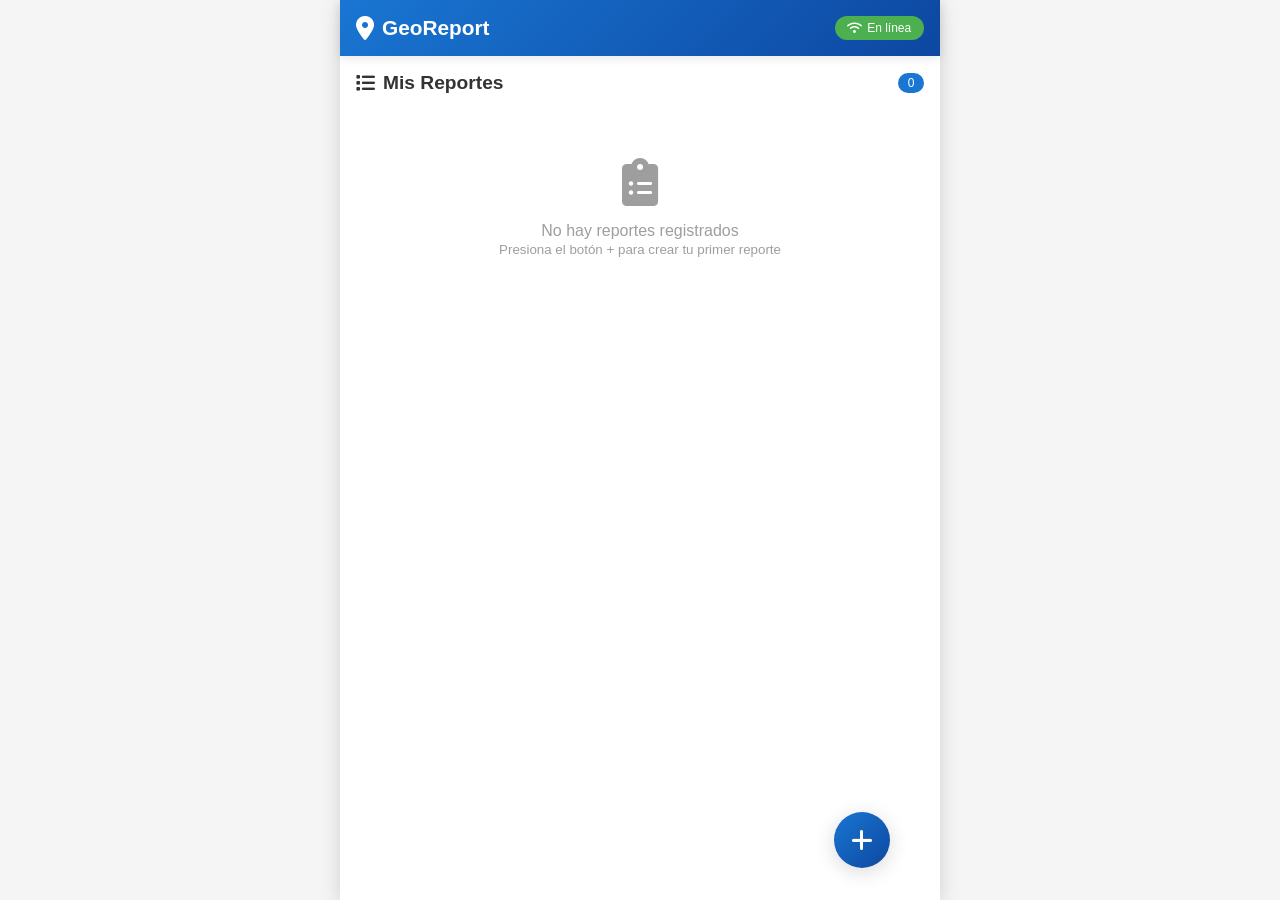
<file: Index.html>
<!DOCTYPE html>
<html lang="es">
<head>
    <meta charset="UTF-8">
    <meta name="viewport" content="width=device-width, initial-scale=1.0, viewport-fit=cover">
    <meta http-equiv="X-UA-Compatible" content="ie=edge">
    <title>GeoReport - Sistema de Gestión de Incidencias</title>
    <meta name="theme-color" content="#1976D2">
    <meta name="description" content="Reporta incidencias con ubicación y fotografía">
    <link rel="manifest" href="manifest.json">
    <link rel="icon" href="images/icon-192x192.png">
    <link rel="stylesheet" href="style.css">
    <!-- Font Awesome para íconos -->
    <link rel="stylesheet" href="https://cdnjs.cloudflare.com/ajax/libs/font-awesome/6.0.0/css/all.min.css">
</head>
<body>
    <!-- App Shell -->
    <div class="app-shell">
        <!-- Header -->
        <header class="app-header">
            <div class="header-title">
                <i class="fas fa-map-marker-alt"></i>
                <h1>GeoReport</h1>
            </div>
            <div id="status-online" class="status online">
                <i class="fas fa-wifi"></i>
                <span>En línea</span>
            </div>
        </header>

        <!-- Main Content -->
        <main id="app-content" class="app-content">
            <!-- Lista de Reportes -->
            <section class="reports-section">
                <div class="section-header">
                    <h2><i class="fas fa-list"></i> Mis Reportes</h2>
                    <span id="report-count" class="badge">0</span>
                </div>
                <div id="lista-reportes" class="reports-list">
                    <div class="loading-skeleton">
                        <div class="skeleton-item"></div>
                        <div class="skeleton-item"></div>
                        <div class="skeleton-item"></div>
                    </div>
                </div>
            </section>
        </main>

        <!-- FAB (Floating Action Button) -->
        <button id="fab-create" class="fab" aria-label="Crear reporte">
            <i class="fas fa-plus"></i>
        </button>

        <!-- Modal para crear reporte -->
        <div id="modal-reporte" class="modal">
            <div class="modal-content">
                <div class="modal-header">
                    <h2><i class="fas fa-exclamation-triangle"></i> Nuevo Reporte</h2>
                    <button class="close-modal">&times;</button>
                </div>
                
                <form id="form-reporte">
                    <div class="form-group">
                        <label for="tipo-incidencia">
                            <i class="fas fa-tag"></i> Tipo de Incidencia
                        </label>
                        <select id="tipo-incidencia" required>
                            <option value="">Seleccionar...</option>
                            <option value="luminaria">💡 Luminaria fundida</option>
                            <option value="bache">🕳️ Bache</option>
                            <option value="computo">💻 Equipo de cómputo dañado</option>
                            <option value="limpieza">🗑️ Problema de limpieza</option>
                            <option value="seguridad">🔒 Seguridad</option>
                            <option value="otro">📝 Otro</option>
                        </select>
                    </div>

                    <div class="form-group">
                        <label for="descripcion">
                            <i class="fas fa-file-alt"></i> Descripción
                        </label>
                        <textarea id="descripcion" rows="3" placeholder="Describe detalladamente la incidencia..." required></textarea>
                    </div>

                    <div class="form-group">
                        <label>
                            <i class="fas fa-camera"></i> Evidencia Fotográfica
                        </label>
                        <div class="camera-container">
                            <video id="videoPreview" autoplay playsinline></video>
                            <canvas id="canvasPhoto" style="display: none;"></canvas>
                            <button type="button" id="btn-tomar-foto" class="btn-secondary">
                                <i class="fas fa-camera"></i> Tomar Foto
                            </button>
                            <div id="foto-preview" class="foto-preview" style="display: none;">
                                <img id="foto-tomada" alt="Vista previa">
                                <button type="button" id="btn-remover-foto" class="btn-remove">
                                    <i class="fas fa-trash"></i>
                                </button>
                            </div>
                        </div>
                    </div>

                    <div class="form-group">
                        <label>
                            <i class="fas fa-map-pin"></i> Ubicación
                        </label>
                        <div class="location-info">
                            <div id="ubicacion-status" class="location-status">
                                <i class="fas fa-spinner fa-spin"></i> Obteniendo ubicación...
                            </div>
                            <div id="coordenadas" style="display: none;">
                                <small>
                                    <i class="fas fa-latitude"></i> Lat: <span id="latitud">-</span><br>
                                    <i class="fas fa-longitude-alt"></i> Lon: <span id="longitud">-</span>
                                </small>
                            </div>
                            <button type="button" id="btn-actualizar-ubicacion" class="btn-small">
                                <i class="fas fa-sync-alt"></i> Actualizar
                            </button>
                        </div>
                    </div>

                    <div class="form-actions">
                        <button type="button" class="btn-cancel">Cancelar</button>
                        <button type="submit" class="btn-submit">
                            <i class="fas fa-save"></i> Guardar Reporte
                        </button>
                    </div>
                </form>
            </div>
        </div>

        <!-- Offline Toast -->
        <div id="toast-message" class="toast" style="display: none;">
            <span id="toast-text"></span>
        </div>
    </div>

    <script src="db.js"></script>
    <script src="app.js"></script>
</body>
</html>
</file>
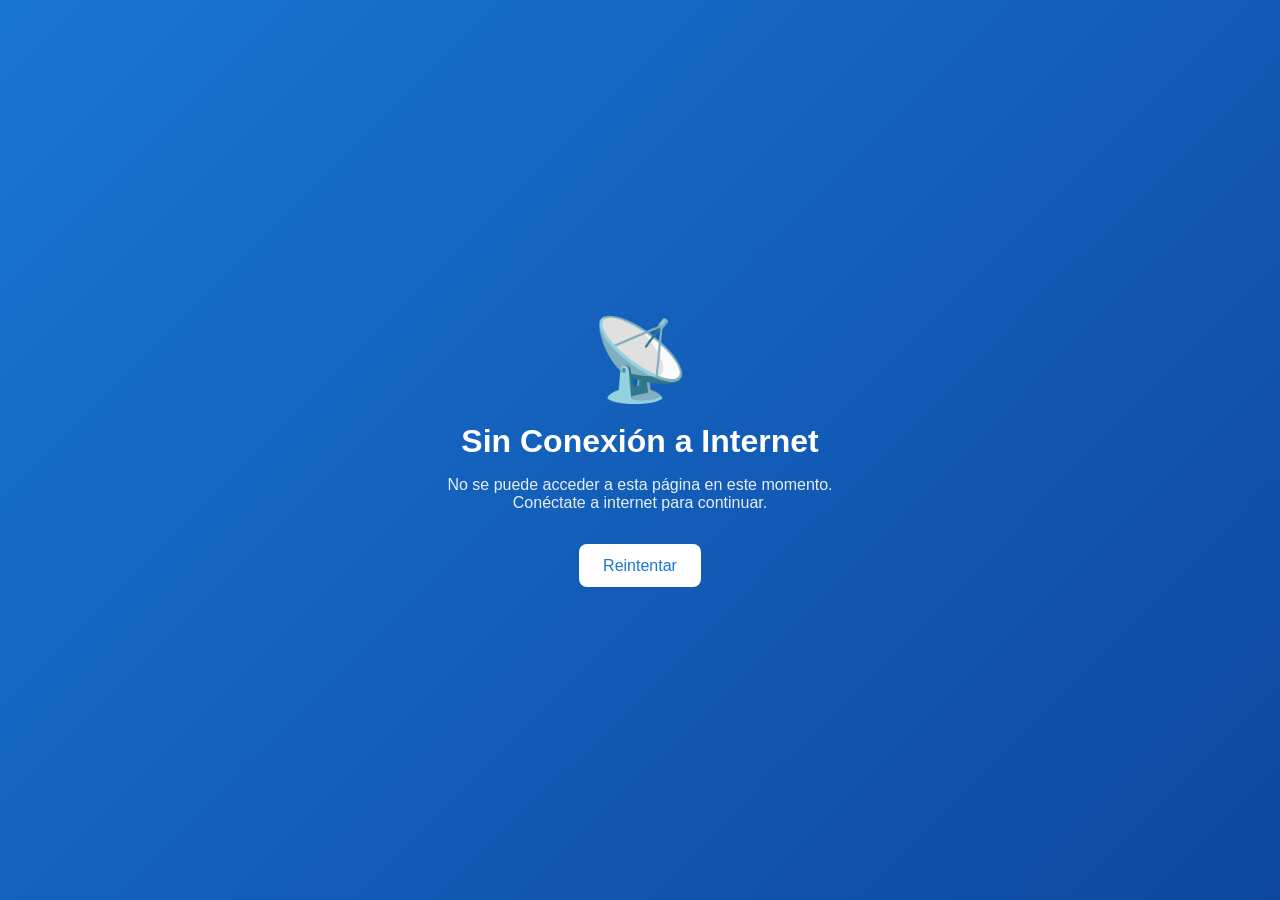
<file: offline.html>
<!DOCTYPE html>
<html lang="es">
<head>
    <meta charset="UTF-8">
    <meta name="viewport" content="width=device-width, initial-scale=1.0">
    <title>Sin Conexión - GeoReport</title>
    <style>
        * {
            margin: 0;
            padding: 0;
            box-sizing: border-box;
        }
        
        body {
            font-family: 'Segoe UI', Tahoma, Geneva, Verdana, sans-serif;
            background: linear-gradient(135deg, #1976D2, #0D47A1);
            min-height: 100vh;
            display: flex;
            justify-content: center;
            align-items: center;
            color: white;
        }
        
        .offline-container {
            text-align: center;
            padding: 2rem;
        }
        
        .offline-icon {
            font-size: 5rem;
            margin-bottom: 1rem;
        }
        
        h1 {
            margin-bottom: 1rem;
        }
        
        p {
            margin-bottom: 2rem;
            opacity: 0.9;
        }
        
        button {
            background: white;
            color: #1976D2;
            border: none;
            padding: 0.8rem 1.5rem;
            border-radius: 8px;
            font-size: 1rem;
            cursor: pointer;
            transition: transform 0.2s;
        }
        
        button:hover {
            transform: scale(1.05);
        }
    </style>
</head>
<body>
    <div class="offline-container">
        <div class="offline-icon">📡</div>
        <h1>Sin Conexión a Internet</h1>
        <p>No se puede acceder a esta página en este momento.<br>
        Conéctate a internet para continuar.</p>
        <button onclick="location.reload()">Reintentar</button>
    </div>
</body>
</html>
</file>
<file: style.css>
* {
    margin: 0;
    padding: 0;
    box-sizing: border-box;
}

:root {
    --primary-color: #1976D2;
    --primary-dark: #0D47A1;
    --primary-light: #42A5F5;
    --secondary-color: #FF5722;
    --success-color: #4CAF50;
    --warning-color: #FFC107;
    --danger-color: #F44336;
    --gray-light: #f5f5f5;
    --gray: #9E9E9E;
    --dark: #333;
    --white: #ffffff;
    --shadow: 0 2px 10px rgba(0,0,0,0.1);
    --shadow-lg: 0 4px 20px rgba(0,0,0,0.15);
}

body {
    font-family: 'Segoe UI', Tahoma, Geneva, Verdana, sans-serif;
    background: var(--gray-light);
    color: var(--dark);
}

/* App Shell */
.app-shell {
    max-width: 600px;
    margin: 0 auto;
    background: var(--white);
    min-height: 100vh;
    position: relative;
    box-shadow: var(--shadow-lg);
}

/* Header */
.app-header {
    background: linear-gradient(135deg, var(--primary-color), var(--primary-dark));
    color: var(--white);
    padding: 1rem;
    display: flex;
    justify-content: space-between;
    align-items: center;
    position: sticky;
    top: 0;
    z-index: 100;
    box-shadow: var(--shadow);
}

.header-title {
    display: flex;
    align-items: center;
    gap: 0.5rem;
}

.header-title i {
    font-size: 1.5rem;
}

.header-title h1 {
    font-size: 1.3rem;
}

.status {
    display: flex;
    align-items: center;
    gap: 0.3rem;
    padding: 0.3rem 0.8rem;
    border-radius: 20px;
    font-size: 0.75rem;
    background: rgba(255,255,255,0.2);
}

.status.online {
    background: var(--success-color);
}

.status.offline {
    background: var(--gray);
}

/* Main Content */
.app-content {
    padding: 1rem;
    padding-bottom: 5rem;
}

/* Section Header */
.section-header {
    display: flex;
    justify-content: space-between;
    align-items: center;
    margin-bottom: 1rem;
}

.section-header h2 {
    font-size: 1.2rem;
    display: flex;
    align-items: center;
    gap: 0.5rem;
}

.badge {
    background: var(--primary-color);
    color: var(--white);
    padding: 0.2rem 0.6rem;
    border-radius: 20px;
    font-size: 0.75rem;
}

/* Reports List */
.reports-list {
    display: flex;
    flex-direction: column;
    gap: 0.8rem;
}

.report-card {
    background: var(--white);
    border-radius: 12px;
    padding: 1rem;
    box-shadow: var(--shadow);
    transition: transform 0.2s, box-shadow 0.2s;
    border-left: 4px solid var(--primary-color);
}

.report-card:hover {
    transform: translateY(-2px);
    box-shadow: var(--shadow-lg);
}

.report-header {
    display: flex;
    justify-content: space-between;
    align-items: start;
    margin-bottom: 0.5rem;
}

.report-tipo {
    font-weight: bold;
    color: var(--primary-color);
}

.report-fecha {
    font-size: 0.7rem;
    color: var(--gray);
}

.report-descripcion {
    color: var(--dark);
    margin: 0.5rem 0;
    font-size: 0.9rem;
}

.report-footer {
    display: flex;
    justify-content: space-between;
    align-items: center;
    margin-top: 0.5rem;
    font-size: 0.75rem;
}

.report-ubicacion {
    color: var(--gray);
    display: flex;
    align-items: center;
    gap: 0.3rem;
}

.report-status {
    padding: 0.2rem 0.5rem;
    border-radius: 12px;
    font-size: 0.7rem;
}

.report-status.pendiente {
    background: var(--warning-color);
    color: var(--dark);
}

.report-status.sincronizado {
    background: var(--success-color);
    color: var(--white);
}

.report-status.offline {
    background: var(--gray);
    color: var(--white);
}

/* FAB */
.fab {
    position: fixed;
    bottom: 2rem;
    right: calc(50% - 250px);
    width: 56px;
    height: 56px;
    border-radius: 50%;
    background: linear-gradient(135deg, var(--primary-color), var(--primary-dark));
    color: var(--white);
    border: none;
    cursor: pointer;
    box-shadow: var(--shadow-lg);
    transition: transform 0.2s, box-shadow 0.2s;
    z-index: 200;
}

@media (max-width: 600px) {
    .fab {
        right: 1rem;
    }
}

.fab:hover {
    transform: scale(1.1);
    box-shadow: 0 6px 25px rgba(0,0,0,0.2);
}

.fab i {
    font-size: 1.5rem;
}

/* Modal */
.modal {
    display: none;
    position: fixed;
    top: 0;
    left: 0;
    width: 100%;
    height: 100%;
    background: rgba(0,0,0,0.5);
    z-index: 1000;
    justify-content: center;
    align-items: center;
}

.modal.active {
    display: flex;
}

.modal-content {
    background: var(--white);
    width: 90%;
    max-width: 500px;
    max-height: 90vh;
    border-radius: 16px;
    overflow-y: auto;
    animation: slideUp 0.3s ease;
}

@keyframes slideUp {
    from {
        transform: translateY(50px);
        opacity: 0;
    }
    to {
        transform: translateY(0);
        opacity: 1;
    }
}

.modal-header {
    display: flex;
    justify-content: space-between;
    align-items: center;
    padding: 1rem;
    border-bottom: 1px solid var(--gray-light);
    background: linear-gradient(135deg, var(--primary-color), var(--primary-dark));
    color: var(--white);
}

.modal-header h2 {
    font-size: 1.2rem;
    display: flex;
    align-items: center;
    gap: 0.5rem;
}

.close-modal {
    background: none;
    border: none;
    font-size: 1.5rem;
    cursor: pointer;
    color: var(--white);
}

/* Form */
#form-reporte {
    padding: 1rem;
}

.form-group {
    margin-bottom: 1rem;
}

.form-group label {
    display: flex;
    align-items: center;
    gap: 0.5rem;
    font-weight: 500;
    margin-bottom: 0.5rem;
    color: var(--dark);
}

.form-group select,
.form-group textarea,
.form-group input {
    width: 100%;
    padding: 0.7rem;
    border: 1px solid var(--gray);
    border-radius: 8px;
    font-family: inherit;
    font-size: 0.9rem;
}

.form-group select:focus,
.form-group textarea:focus {
    outline: none;
    border-color: var(--primary-color);
}

/* Camera */
.camera-container {
    text-align: center;
}

#videoPreview {
    width: 100%;
    max-width: 300px;
    border-radius: 8px;
    background: var(--dark);
    margin-bottom: 0.5rem;
}

.foto-preview {
    position: relative;
    display: inline-block;
    margin-top: 0.5rem;
}

.foto-preview img {
    max-width: 200px;
    border-radius: 8px;
}

.btn-remove {
    position: absolute;
    top: -10px;
    right: -10px;
    background: var(--danger-color);
    color: var(--white);
    border: none;
    border-radius: 50%;
    width: 25px;
    height: 25px;
    cursor: pointer;
}

/* Location */
.location-info {
    background: var(--gray-light);
    padding: 0.7rem;
    border-radius: 8px;
}

.location-status {
    display: flex;
    align-items: center;
    gap: 0.5rem;
    margin-bottom: 0.5rem;
}

#coordenadas {
    margin-top: 0.5rem;
}

/* Buttons */
.btn-secondary,
.btn-small {
    padding: 0.5rem 1rem;
    border: none;
    border-radius: 8px;
    cursor: pointer;
    font-size: 0.85rem;
    transition: background 0.2s;
}

.btn-secondary {
    background: var(--gray);
    color: var(--white);
}

.btn-secondary:hover {
    background: var(--gray-dark);
}

.btn-small {
    background: var(--primary-light);
    color: var(--white);
    margin-top: 0.5rem;
}

.form-actions {
    display: flex;
    gap: 1rem;
    margin-top: 1.5rem;
}

.btn-cancel,
.btn-submit {
    flex: 1;
    padding: 0.7rem;
    border: none;
    border-radius: 8px;
    cursor: pointer;
    font-size: 1rem;
    transition: transform 0.2s;
}

.btn-cancel {
    background: var(--gray);
    color: var(--white);
}

.btn-submit {
    background: linear-gradient(135deg, var(--primary-color), var(--primary-dark));
    color: var(--white);
}

.btn-cancel:hover,
.btn-submit:hover {
    transform: translateY(-2px);
}

/* Toast */
.toast {
    position: fixed;
    bottom: 5rem;
    left: 50%;
    transform: translateX(-50%);
    background: var(--dark);
    color: var(--white);
    padding: 0.8rem 1.5rem;
    border-radius: 8px;
    z-index: 1000;
    animation: fadeIn 0.3s;
}

@keyframes fadeIn {
    from { opacity: 0; bottom: 3rem; }
    to { opacity: 1; bottom: 5rem; }
}

/* Loading Skeleton */
.loading-skeleton {
    display: flex;
    flex-direction: column;
    gap: 0.8rem;
}

.skeleton-item {
    height: 100px;
    background: linear-gradient(90deg, var(--gray-light) 25%, var(--gray) 50%, var(--gray-light) 75%);
    background-size: 200% 100%;
    animation: loading 1.5s infinite;
    border-radius: 12px;
}

@keyframes loading {
    0% { background-position: 200% 0; }
    100% { background-position: -200% 0; }
}

/* Empty State */
.empty-state {
    text-align: center;
    padding: 3rem;
    color: var(--gray);
}

.empty-state i {
    font-size: 3rem;
    margin-bottom: 1rem;
}

/* Scrollbar */
::-webkit-scrollbar {
    width: 6px;
}

::-webkit-scrollbar-track {
    background: var(--gray-light);
}

::-webkit-scrollbar-thumb {
    background: var(--primary-color);
    border-radius: 3px;
}
</file>
